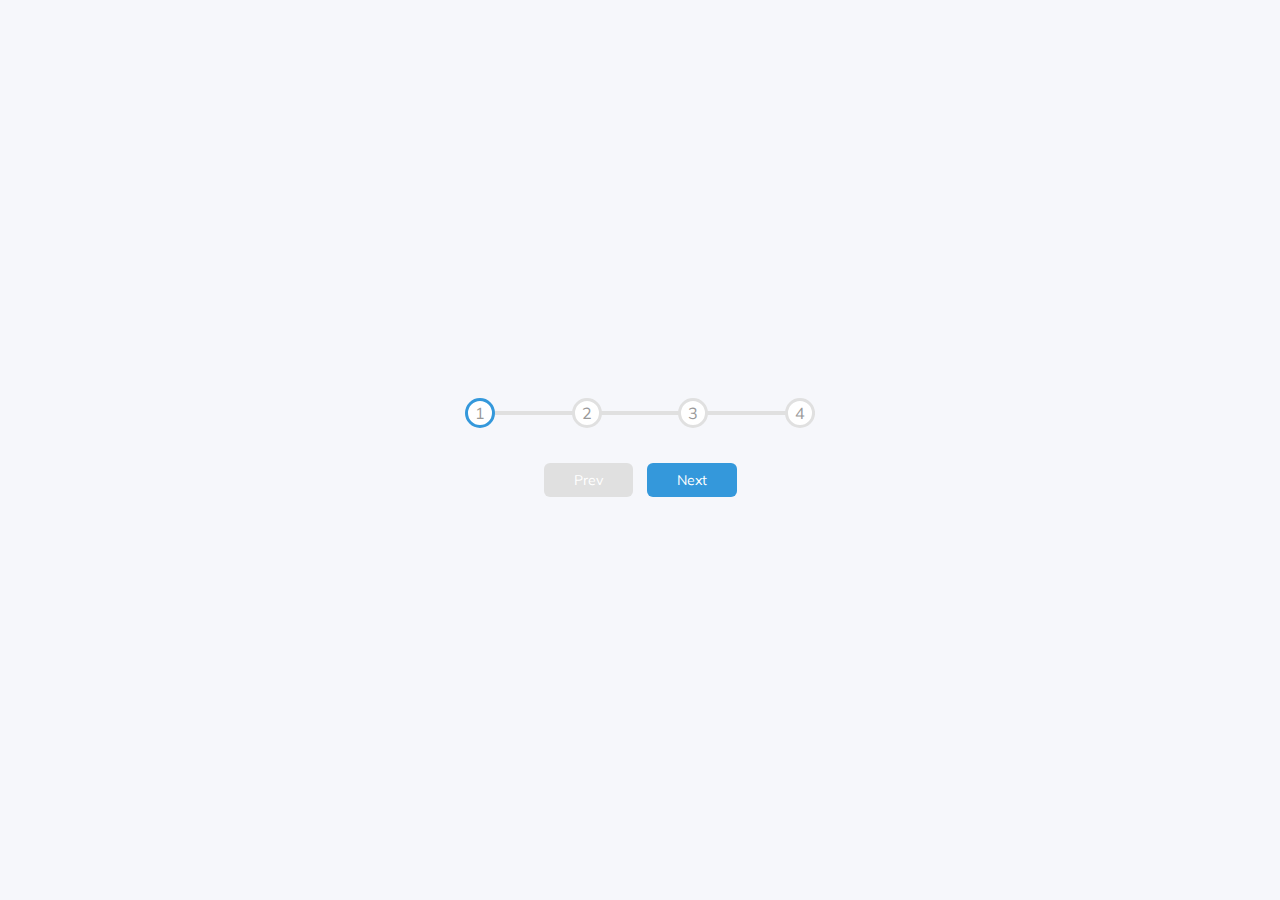
<file: 02_Progress_Steps/index.html>
<!DOCTYPE html>
<html lang="en">

<head>
    <meta charset="UTF-8">
    <meta http-equiv="X-UA-Compatible" content="IE=edge">
    <meta name="viewport" content="width=device-width, initial-scale=1.0">
    <link rel="stylesheet" href="https://cdnjs.cloudflare.com/ajax/libs/font-awesome/5.15.4/css/all.min.css"
        integrity="sha512-1ycn6IcaQQ40/MKBW2W4Rhis/DbILU74C1vSrLJxCq57o941Ym01SwNsOMqvEBFlcgUa6xLiPY/NS5R+E6ztJQ=="
        crossorigin="anonymous" referrerpolicy="no-referrer" />
    <link rel="stylesheet" href="style.css">
    <title>Progress Steps</title>
</head>

<body>
    <div class="container">
        <div class="progress-container">
            <div class="progress" id="progress"></div>
            <div class="circle active">1</div>
            <div class="circle">2</div>
            <div class="circle">3</div>
            <div class="circle">4</div>
        </div>

        <button class="btn" id="prev" disabled>Prev</button>
        <button class="btn" id="next">Next</button>
    </div>
    </div>

    <script src="script.js"></script>
</body>

</html>
</file>
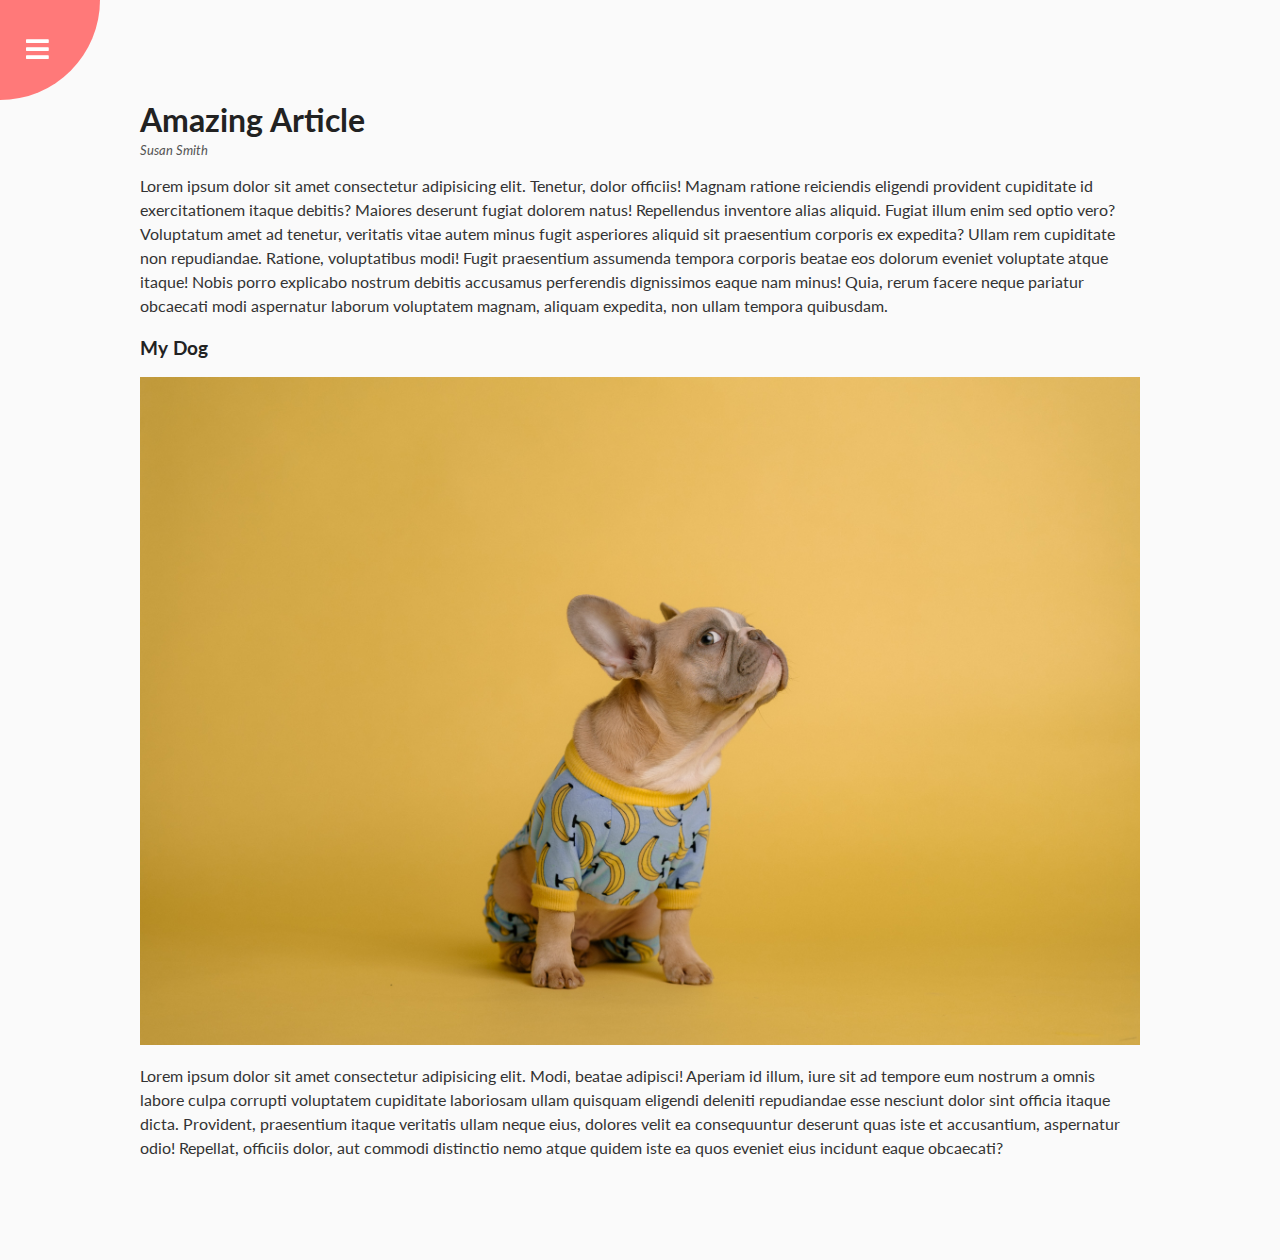
<file: 03_Rotating_Navigation/index.html>
<!DOCTYPE html>
<html lang="en">

<head>
    <meta charset="UTF-8" />
    <meta http-equiv="X-UA-Compatible" content="IE=edge" />
    <meta name="viewport" content="width=device-width, initial-scale=1.0" />
    <link rel="stylesheet" href="https://cdnjs.cloudflare.com/ajax/libs/font-awesome/5.15.4/css/all.min.css"
        integrity="sha512-1ycn6IcaQQ40/MKBW2W4Rhis/DbILU74C1vSrLJxCq57o941Ym01SwNsOMqvEBFlcgUa6xLiPY/NS5R+E6ztJQ=="
        crossorigin="anonymous" referrerpolicy="no-referrer" />
    <link rel="stylesheet" href="style.css" />
    <title>Rotating Navigation</title>
</head>

<body>
    <div class="container">
        <div class="circle-container">
            <div class="circle">
                <button id="close">
                    <i class="fas fa-times"></i>
                </button>
                <button id="open">
                    <i class="fas fa-bars"></i>
                </button>
            </div>
        </div>
        <div class="content">
            <h1>Amazing Article</h1>
            <small>Susan Smith</small>
            <p>
                Lorem ipsum dolor sit amet consectetur adipisicing elit. Tenetur,
                dolor officiis! Magnam ratione reiciendis eligendi provident
                cupiditate id exercitationem itaque debitis? Maiores deserunt fugiat
                dolorem natus! Repellendus inventore alias aliquid. Fugiat illum enim
                sed optio vero? Voluptatum amet ad tenetur, veritatis vitae autem
                minus fugit asperiores aliquid sit praesentium corporis ex expedita?
                Ullam rem cupiditate non repudiandae. Ratione, voluptatibus modi!
                Fugit praesentium assumenda tempora corporis beatae eos dolorum
                eveniet voluptate atque itaque! Nobis porro explicabo nostrum debitis
                accusamus perferendis dignissimos eaque nam minus! Quia, rerum facere
                neque pariatur obcaecati modi aspernatur laborum voluptatem magnam,
                aliquam expedita, non ullam tempora quibusdam.
            </p>
            <h3>My Dog</h3>
            <img src="img/dog.jpg" alt="doggy" />
            <p>
                Lorem ipsum dolor sit amet consectetur adipisicing elit. Modi, beatae
                adipisci! Aperiam id illum, iure sit ad tempore eum nostrum a omnis
                labore culpa corrupti voluptatem cupiditate laboriosam ullam quisquam
                eligendi deleniti repudiandae esse nesciunt dolor sint officia itaque
                dicta. Provident, praesentium itaque veritatis ullam neque eius,
                dolores velit ea consequuntur deserunt quas iste et accusantium,
                aspernatur odio! Repellat, officiis dolor, aut commodi distinctio nemo
                atque quidem iste ea quos eveniet eius incidunt eaque obcaecati?
            </p>
        </div>
    </div>
    <nav>
        <ul>
            <li><i class="fas fa-home"></i> Home</li>
            <li><i class="fas fa-user-alt"></i> About</li>
            <li><i class="fas fa-envelope"></i> Contact</li>
        </ul>
    </nav>
    <script src="script.js"></script>
</body>

</html>
</file>
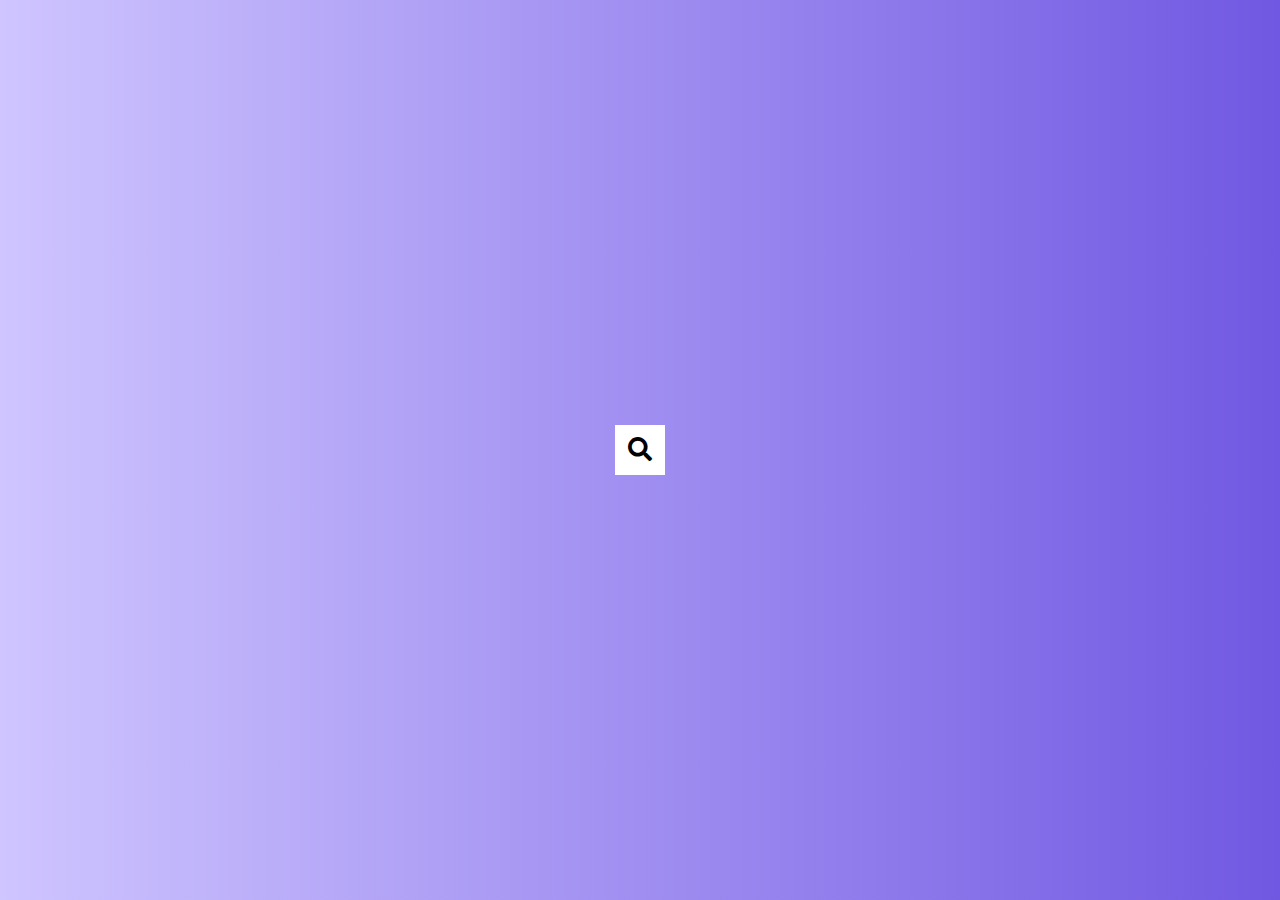
<file: 04_Hidden_Search_Widget/index.html>
<!DOCTYPE html>
<html lang="en">

<head>
    <meta charset="UTF-8">
    <meta http-equiv="X-UA-Compatible" content="IE=edge">
    <meta name="viewport" content="width=device-width, initial-scale=1.0">
    <link rel="stylesheet" href="https://cdnjs.cloudflare.com/ajax/libs/font-awesome/5.15.4/css/all.min.css"
        integrity="sha512-1ycn6IcaQQ40/MKBW2W4Rhis/DbILU74C1vSrLJxCq57o941Ym01SwNsOMqvEBFlcgUa6xLiPY/NS5R+E6ztJQ=="
        crossorigin="anonymous" referrerpolicy="no-referrer" />
    <link rel="stylesheet" href="style.css">
    <title>Hidden Search</title>
</head>

<body>
    <div class="search">
        <input type="text" class="input" placeholder="Search...">
        <button class="btn">
            <i class="fas fa-search"></i>
        </button>
    </div>

    <script src="script.js"></script>
</body>

</html>
</file>
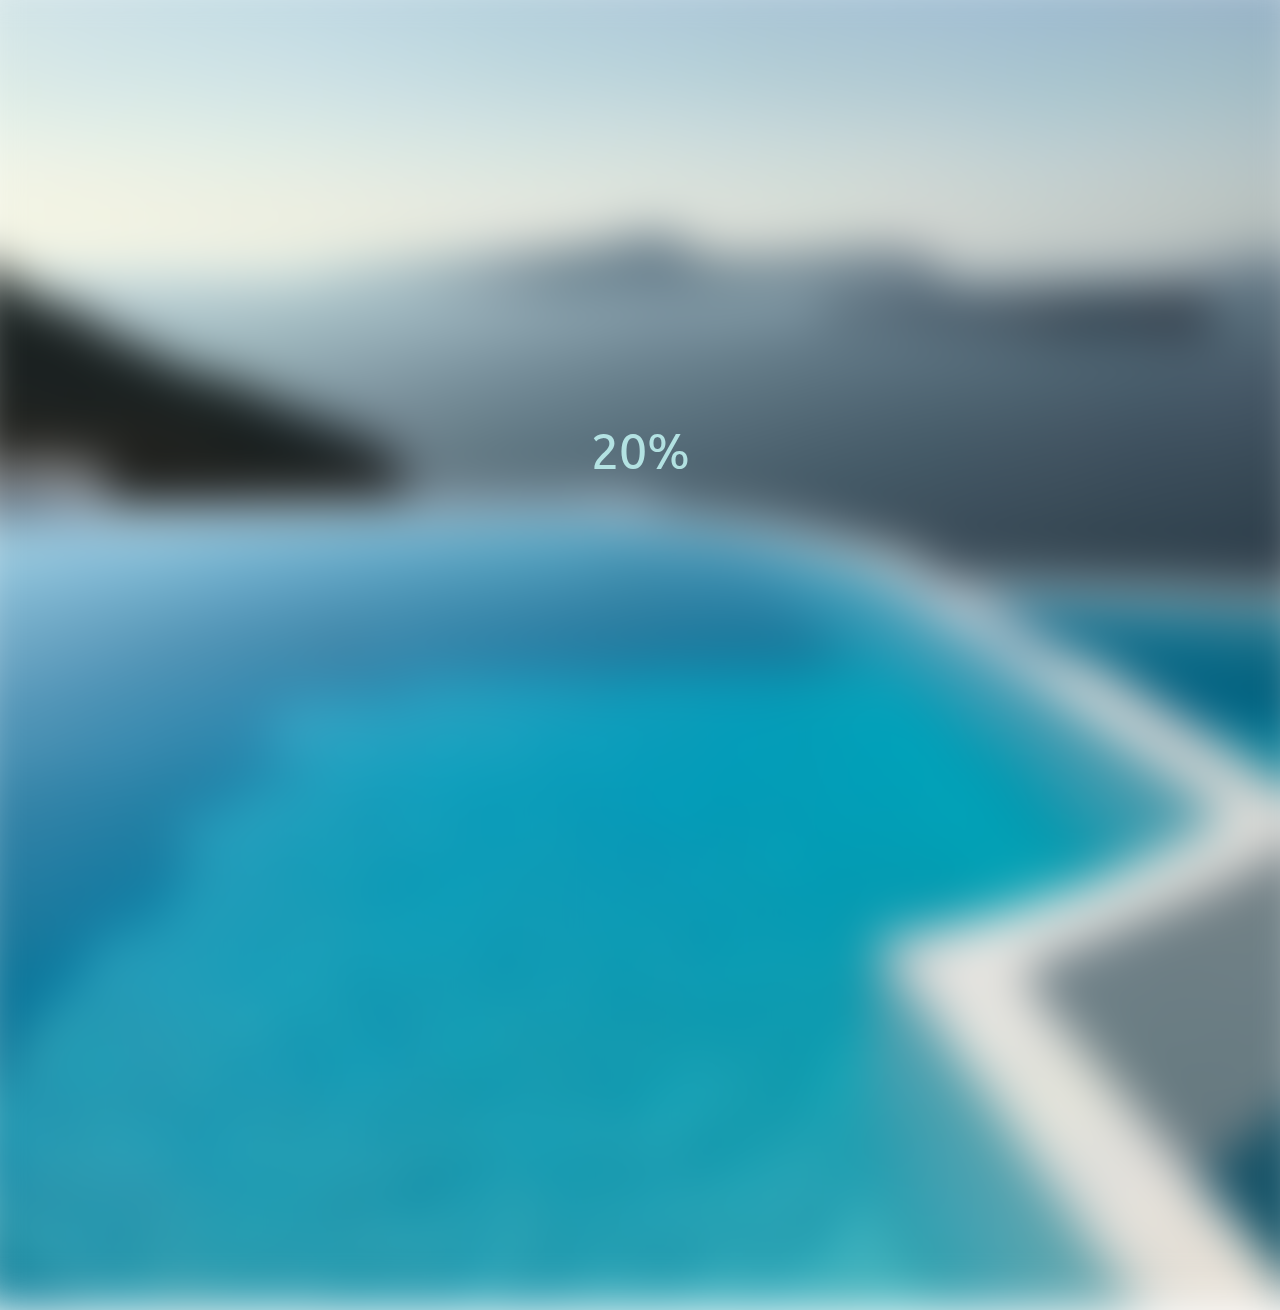
<file: 05_Blurry_Loading/index.html>
<!DOCTYPE html>
<html lang="en">

<head>
    <meta charset="UTF-8">
    <meta http-equiv="X-UA-Compatible" content="IE=edge">
    <meta name="viewport" content="width=device-width, initial-scale=1.0">
    <link rel="stylesheet" href="https://cdnjs.cloudflare.com/ajax/libs/font-awesome/5.15.4/css/all.min.css"
        integrity="sha512-1ycn6IcaQQ40/MKBW2W4Rhis/DbILU74C1vSrLJxCq57o941Ym01SwNsOMqvEBFlcgUa6xLiPY/NS5R+E6ztJQ=="
        crossorigin="anonymous" referrerpolicy="no-referrer" />
    <link rel="stylesheet" href="style.css">
    <title>Blurry Loading</title>
</head>

<body>
    <section class="bg"></section>
    <div class="loading-text">0%</div>
    <script src="script.js"></script>
</body>

</html>
</file>
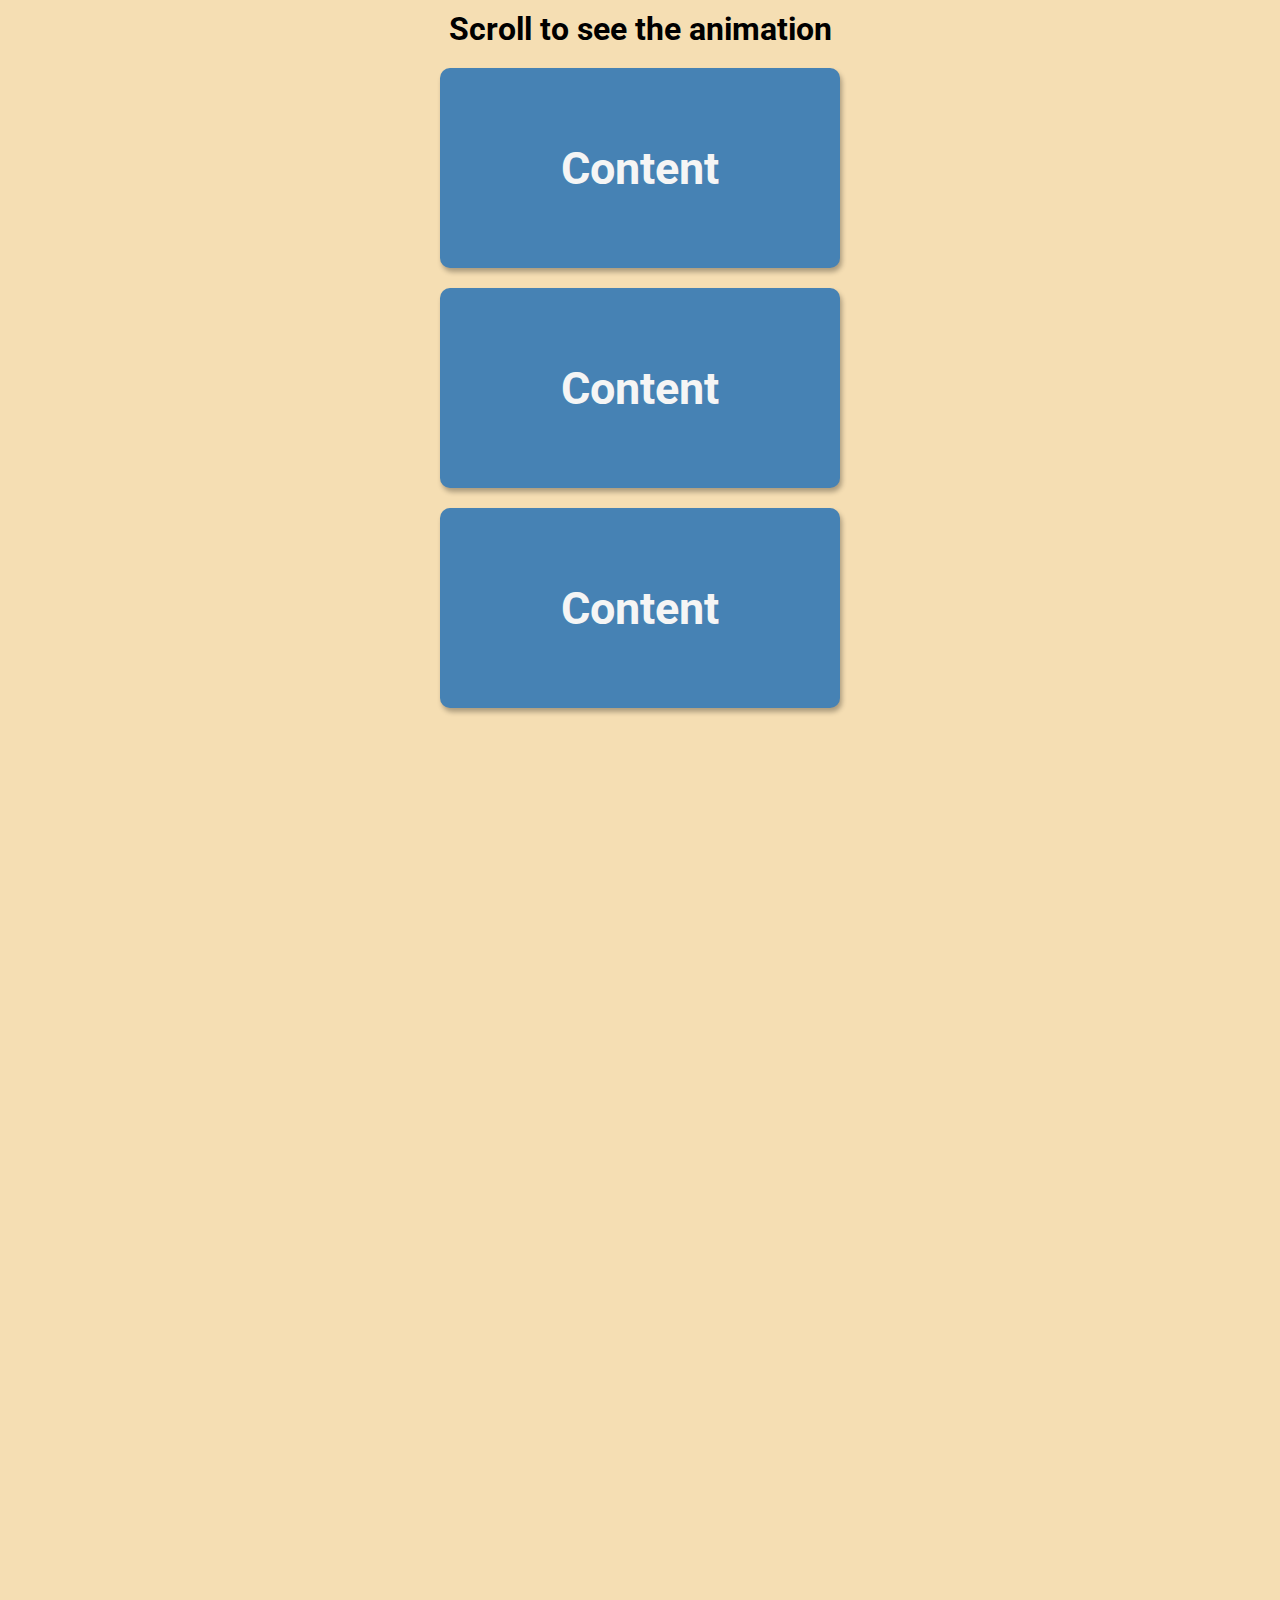
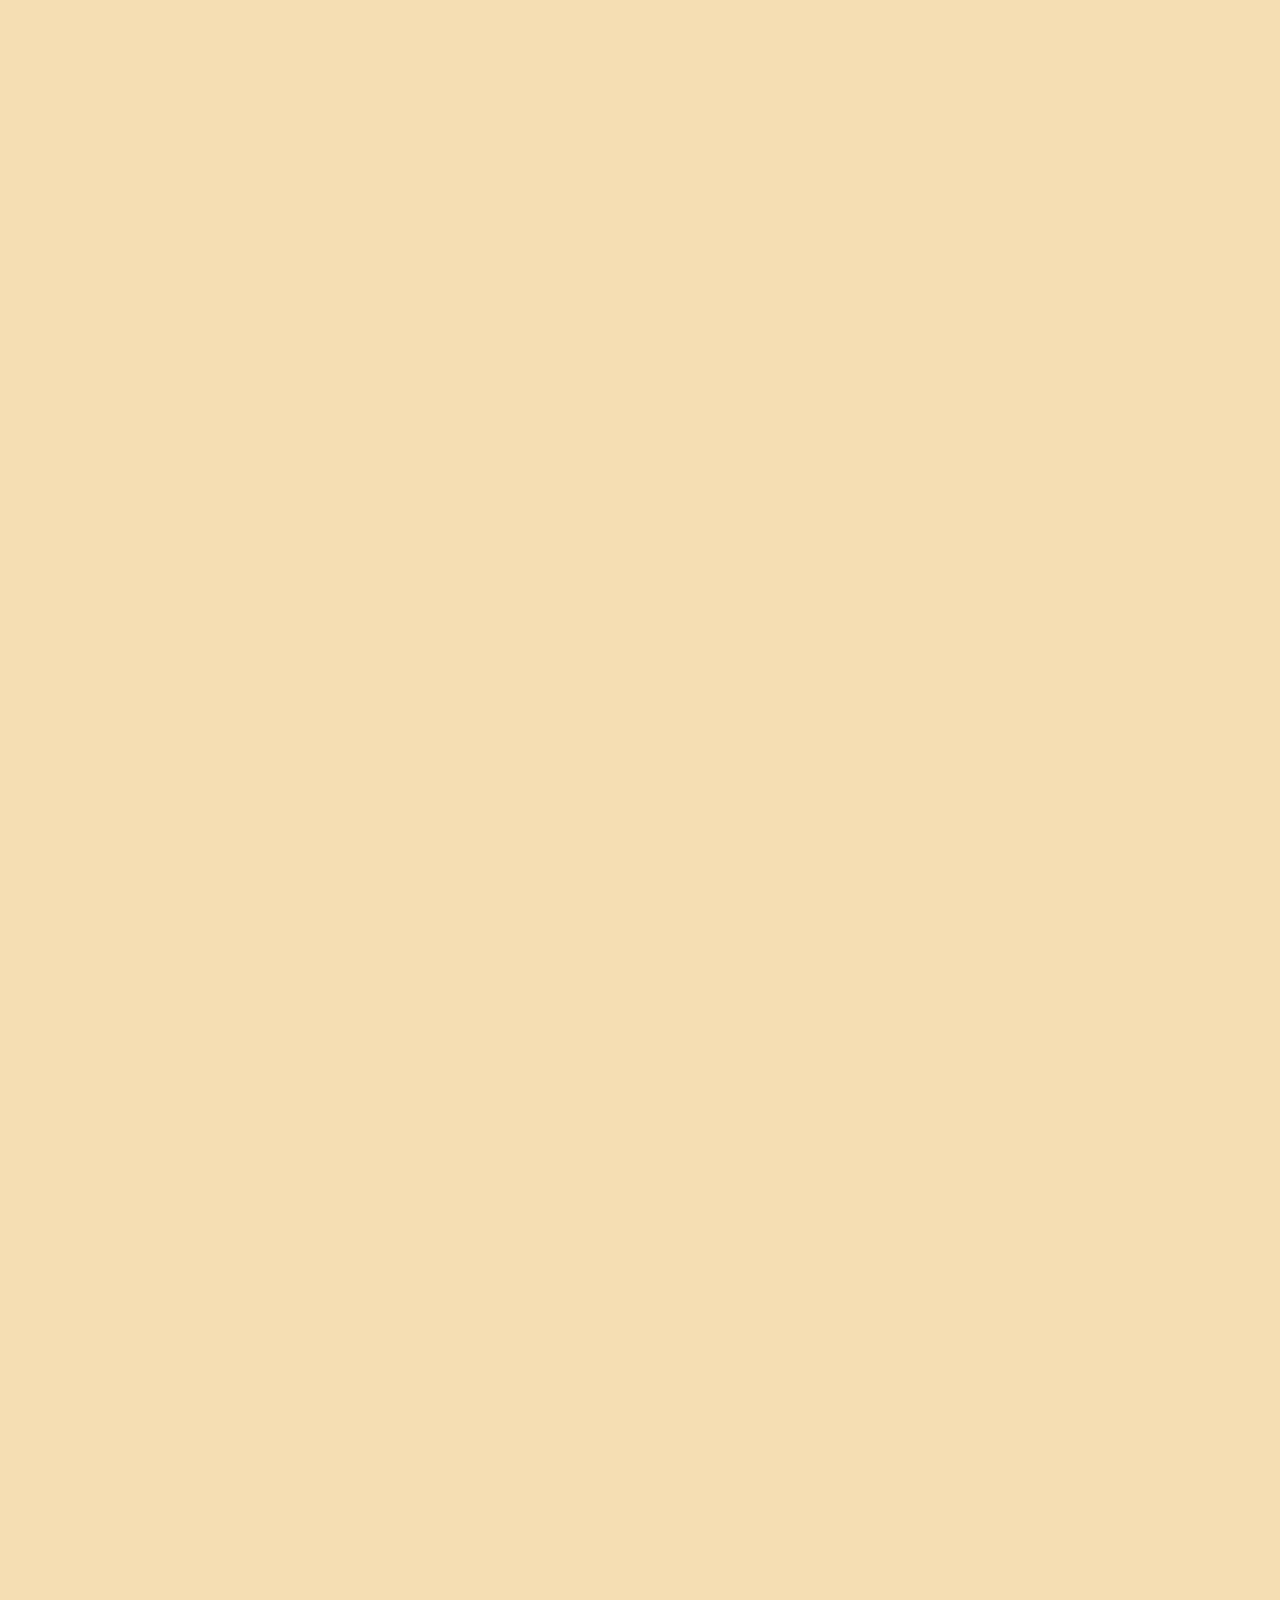
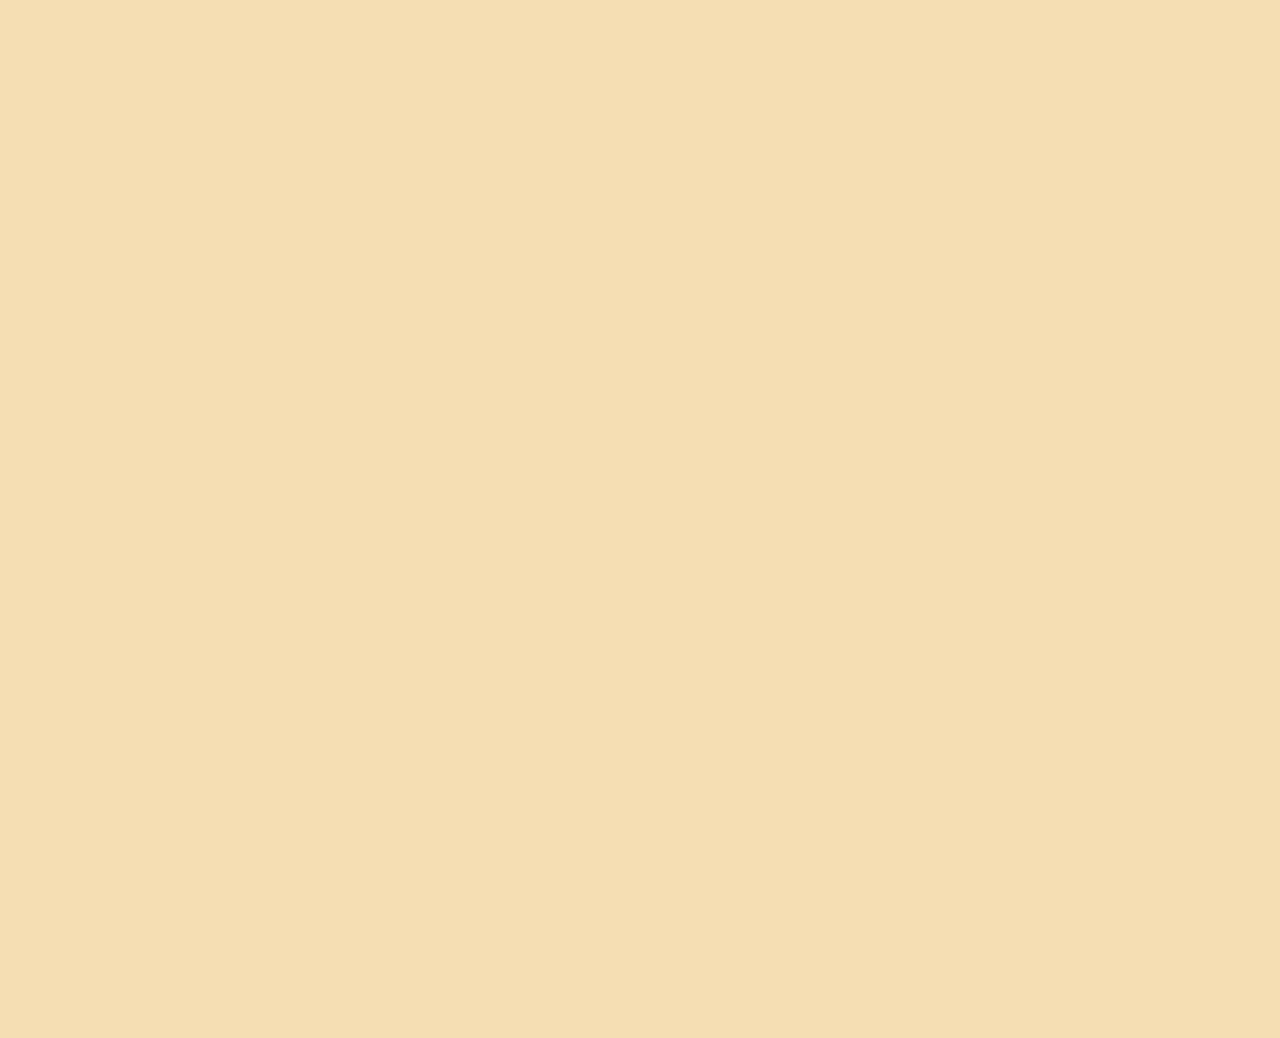
<file: 06_Scroll_Animation/index.html>
<!DOCTYPE html>
<html lang="en">

<head>
    <meta charset="UTF-8">
    <meta http-equiv="X-UA-Compatible" content="IE=edge">
    <meta name="viewport" content="width=device-width, initial-scale=1.0">
    <link rel="stylesheet" href="https://cdnjs.cloudflare.com/ajax/libs/font-awesome/5.15.4/css/all.min.css"
        integrity="sha512-1ycn6IcaQQ40/MKBW2W4Rhis/DbILU74C1vSrLJxCq57o941Ym01SwNsOMqvEBFlcgUa6xLiPY/NS5R+E6ztJQ=="
        crossorigin="anonymous" referrerpolicy="no-referrer" />
    <link rel="stylesheet" href="style.css">
    <title>Scroll Animation</title>
</head>

<body>
    <h1>Scroll to see the animation</h1>
    <div class="box">
        <h2>Content</h2>
    </div>
    <div class="box">
        <h2>Content</h2>
    </div>
    <div class="box">
        <h2>Content</h2>
    </div>
    <div class="box">
        <h2>Content</h2>
    </div>
    <div class="box">
        <h2>Content</h2>
    </div>
    <div class="box">
        <h2>Content</h2>
    </div>
    <div class="box">
        <h2>Content</h2>
    </div>
    <div class="box">
        <h2>Content</h2>
    </div>
    <div class="box">
        <h2>Content</h2>
    </div>
    <div class="box">
        <h2>Content</h2>
    </div>
    <div class="box">
        <h2>Content</h2>
    </div>
    <div class="box">
        <h2>Content</h2>
    </div>
    <div class="box">
        <h2>Content</h2>
    </div>
    <div class="box">
        <h2>Content</h2>
    </div>
    <div class="box">
        <h2>Content</h2>
    </div>
    <div class="box">
        <h2>Content</h2>
    </div>
    <div class="box">
        <h2>Content</h2>
    </div>
    <div class="box">
        <h2>Content</h2>
    </div>
    <div class="box">
        <h2>Content</h2>
    </div>

    <script src="script.js"></script>
</body>

</html>
</file>
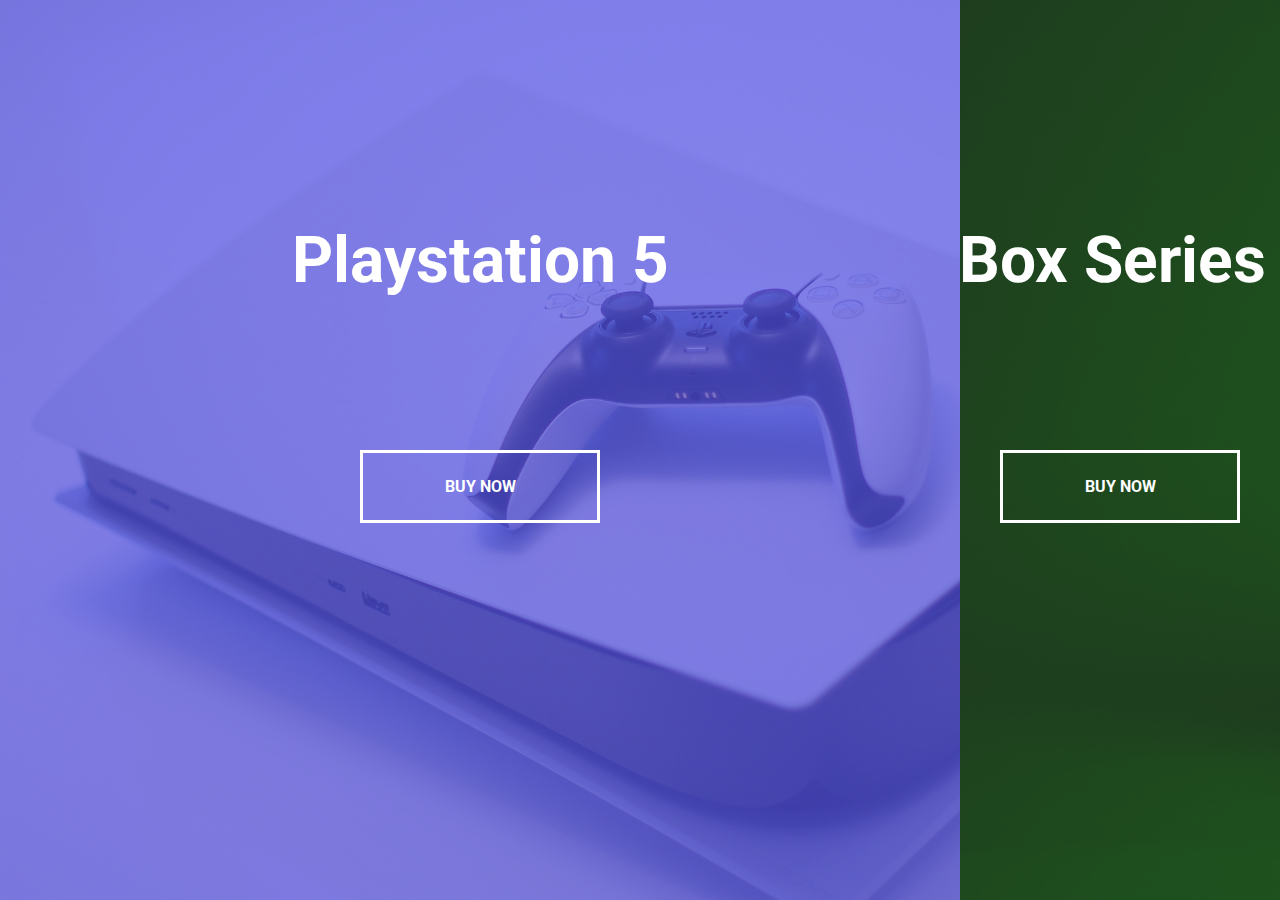
<file: 07_Split_Landing_Page/index.html>
<!DOCTYPE html>
<html lang="en">

<head>
    <meta charset="UTF-8">
    <meta http-equiv="X-UA-Compatible" content="IE=edge">
    <meta name="viewport" content="width=device-width, initial-scale=1.0">
    <link rel="stylesheet" href="https://cdnjs.cloudflare.com/ajax/libs/font-awesome/5.15.4/css/all.min.css"
        integrity="sha512-1ycn6IcaQQ40/MKBW2W4Rhis/DbILU74C1vSrLJxCq57o941Ym01SwNsOMqvEBFlcgUa6xLiPY/NS5R+E6ztJQ=="
        crossorigin="anonymous" referrerpolicy="no-referrer" />
    <link rel="stylesheet" href="style.css">
    <title>Split Landing Page</title>
</head>

<body>
    <div class="container">
        <div class="split left">
            <h1>Playstation 5</h1>
            <a href="#" class="btn">Buy Now</a>
        </div>
        <div class="split right">
            <h1>XBox Series X</h1>
            <a href="#" class="btn">Buy Now</a>
        </div>
    </div>

    <script src="script.js"></script>
</body>

</html>
</file>
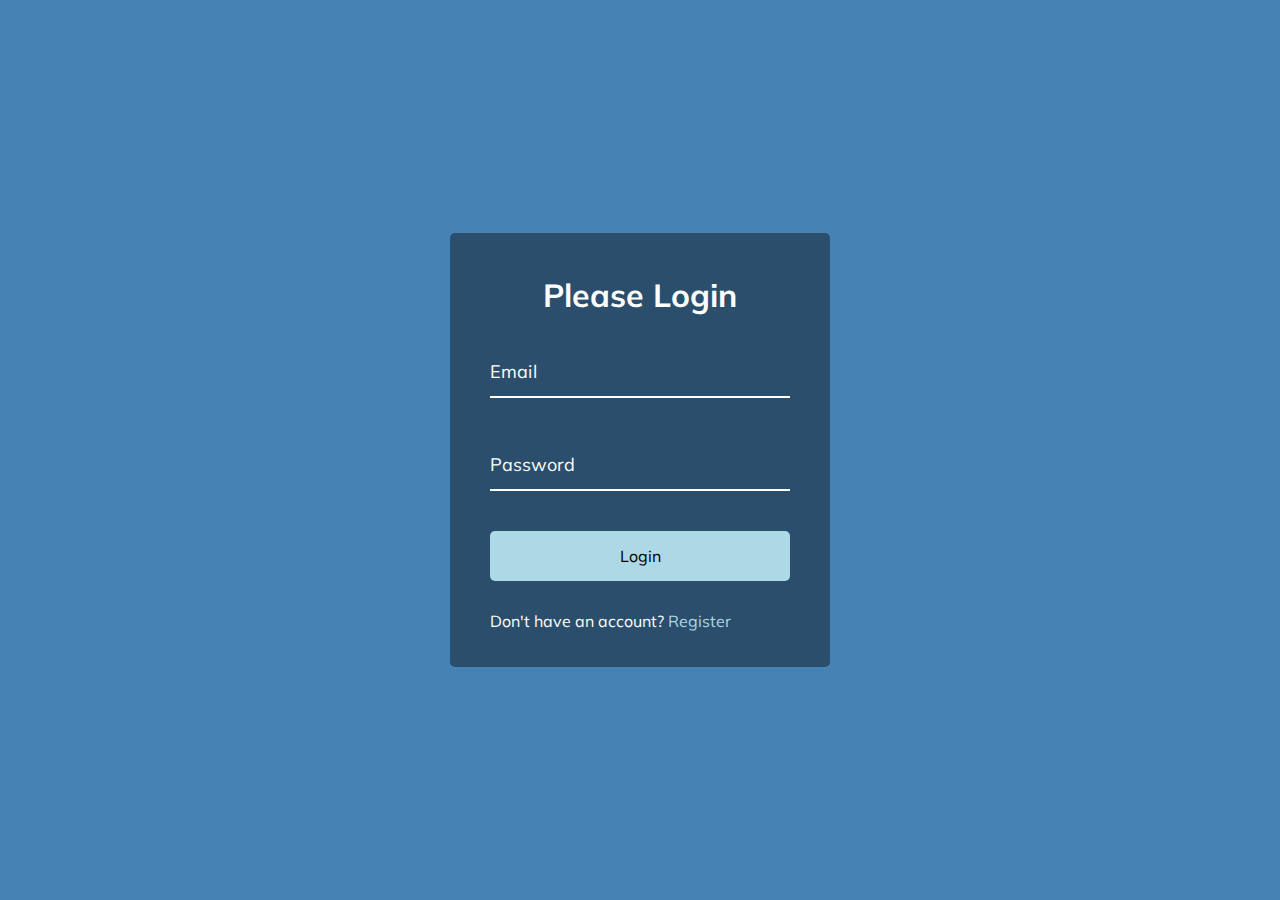
<file: 08_Form_Wave_Animation/index.html>
<!DOCTYPE html>
<html lang="en">

<head>
    <meta charset="UTF-8">
    <meta http-equiv="X-UA-Compatible" content="IE=edge">
    <meta name="viewport" content="width=device-width, initial-scale=1.0">
    <link rel="stylesheet" href="https://cdnjs.cloudflare.com/ajax/libs/font-awesome/5.15.4/css/all.min.css"
        integrity="sha512-1ycn6IcaQQ40/MKBW2W4Rhis/DbILU74C1vSrLJxCq57o941Ym01SwNsOMqvEBFlcgUa6xLiPY/NS5R+E6ztJQ=="
        crossorigin="anonymous" referrerpolicy="no-referrer" />
    <link rel="stylesheet" href="style.css">
    <title>Form Input Wave</title>
</head>

<body>
    <div class="container">
        <h1>Please Login</h1>
        <form>
            <div class="form-control">
                <input type="text" id="email" required>
                <label for="email">Email</label>
                <!-- <label for="email">
                    <span style="transition-delay: 0ms">E</span>
                    <span style="transition-delay: 50ms">m</span>
                    <span style="transition-delay: 100ms">a</span>
                    <span style="transition-delay: 150ms">i</span>
                    <span style="transition-delay: 200ms">l</span>
                </label> -->
            </div>
            <div class="form-control">
                <input type="password" id="password" required>
                <label for="password">Password</label>
            </div>
            <button class="btn" type="submit">Login</button>

            <p class="text">Don't have an account? <a href="#">Register</a></p>

        </form>
    </div>

    <script src="script.js"></script>
</body>

</html>
</file>
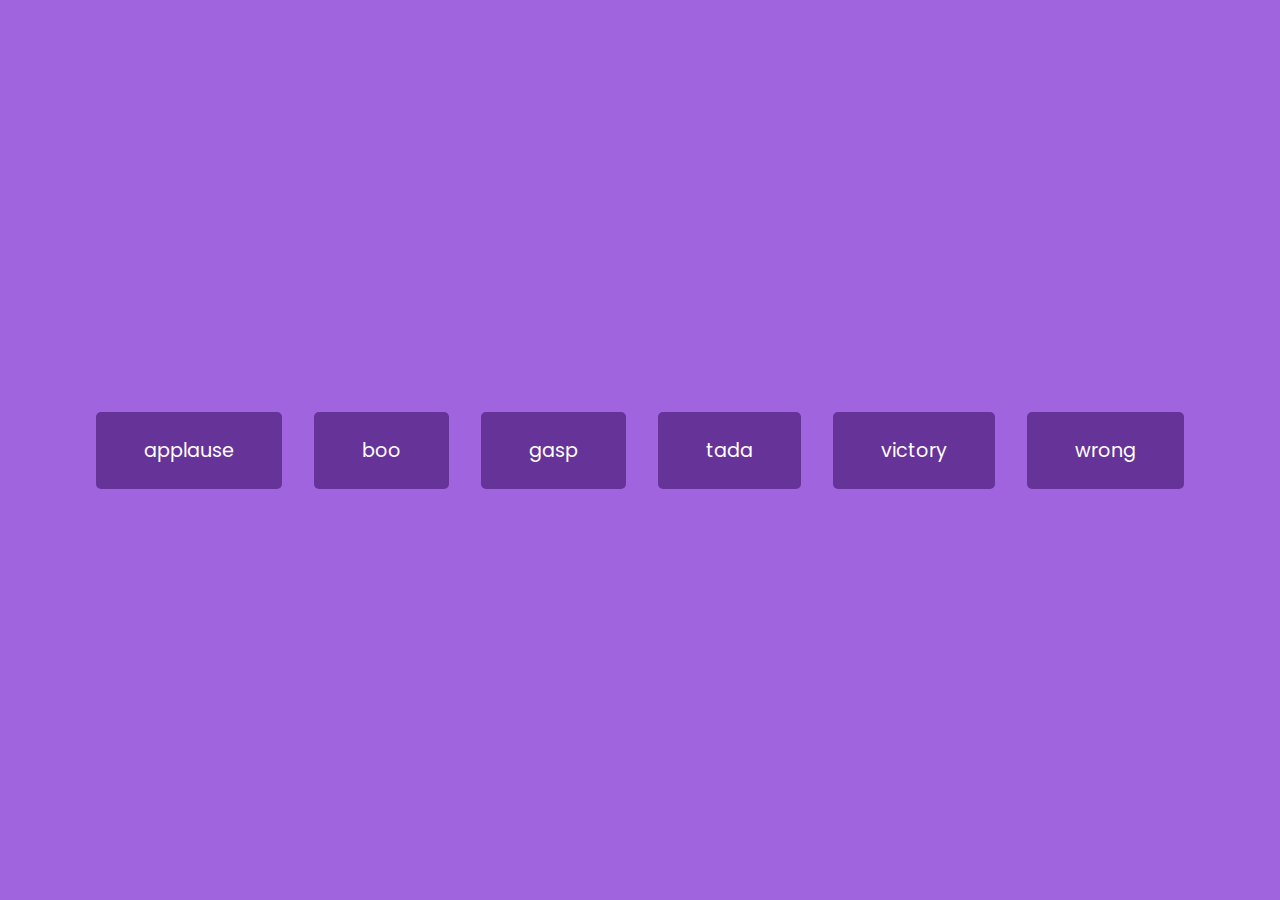
<file: 09_Sound_Board/index.html>
<!DOCTYPE html>
<html lang="en">

<head>
    <meta charset="UTF-8">
    <meta http-equiv="X-UA-Compatible" content="IE=edge">
    <meta name="viewport" content="width=device-width, initial-scale=1.0">
    <link rel="stylesheet" href="https://cdnjs.cloudflare.com/ajax/libs/font-awesome/5.15.4/css/all.min.css"
        integrity="sha512-1ycn6IcaQQ40/MKBW2W4Rhis/DbILU74C1vSrLJxCq57o941Ym01SwNsOMqvEBFlcgUa6xLiPY/NS5R+E6ztJQ=="
        crossorigin="anonymous" referrerpolicy="no-referrer" />
    <link rel="stylesheet" href="style.css">
    <title>Sound Board</title>
</head>

<body>
    <audio id="applause" src="sounds/applause.mp3"></audio>
    <audio id="boo" src="sounds/boo.mp3"></audio>
    <audio id="gasp" src="sounds/gasp.mp3"></audio>
    <audio id="tada" src="sounds/tada.mp3"></audio>
    <audio id="victory" src="sounds/victory.mp3"></audio>
    <audio id="wrong" src="sounds/wrong.mp3"></audio>

    <div id="buttons"></div>

    <script src="script.js"></script>
</body>

</html>
</file>
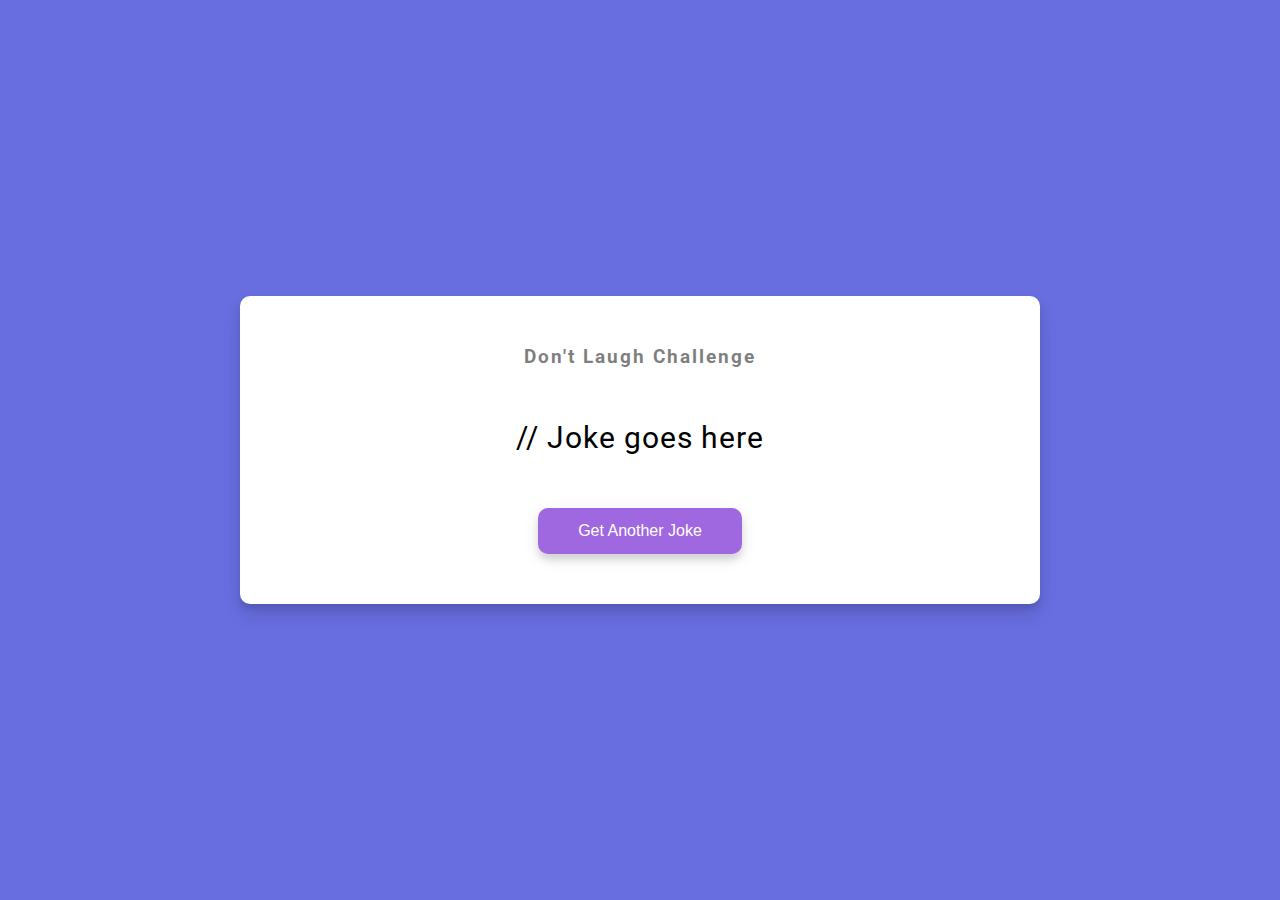
<file: 10_Dad_Jokes/index.html>
<!DOCTYPE html>
<html lang="en">

<head>
    <meta charset="UTF-8">
    <meta name="viewport" content="width=device-width, initial-scale=1.0">
    <link rel="stylesheet" href="https://cdnjs.cloudflare.com/ajax/libs/font-awesome/5.15.4/css/all.min.css"
        integrity="sha512-1ycn6IcaQQ40/MKBW2W4Rhis/DbILU74C1vSrLJxCq57o941Ym01SwNsOMqvEBFlcgUa6xLiPY/NS5R+E6ztJQ=="
        crossorigin="anonymous" referrerpolicy="no-referrer">
    <link rel="stylesheet" href="style.css">
    <title>Dad Jokes</title>
</head>

<body>
    <div class="container">
        <h3>Don't Laugh Challenge</h3>
        <div id="joke" class="joke">
            // Joke goes here
        </div>
        <button id="jokeBtn" class="btn" type="button">Get Another Joke</button>
    </div>
    <script src="script.js"></script>
</body>

</html>
</file>
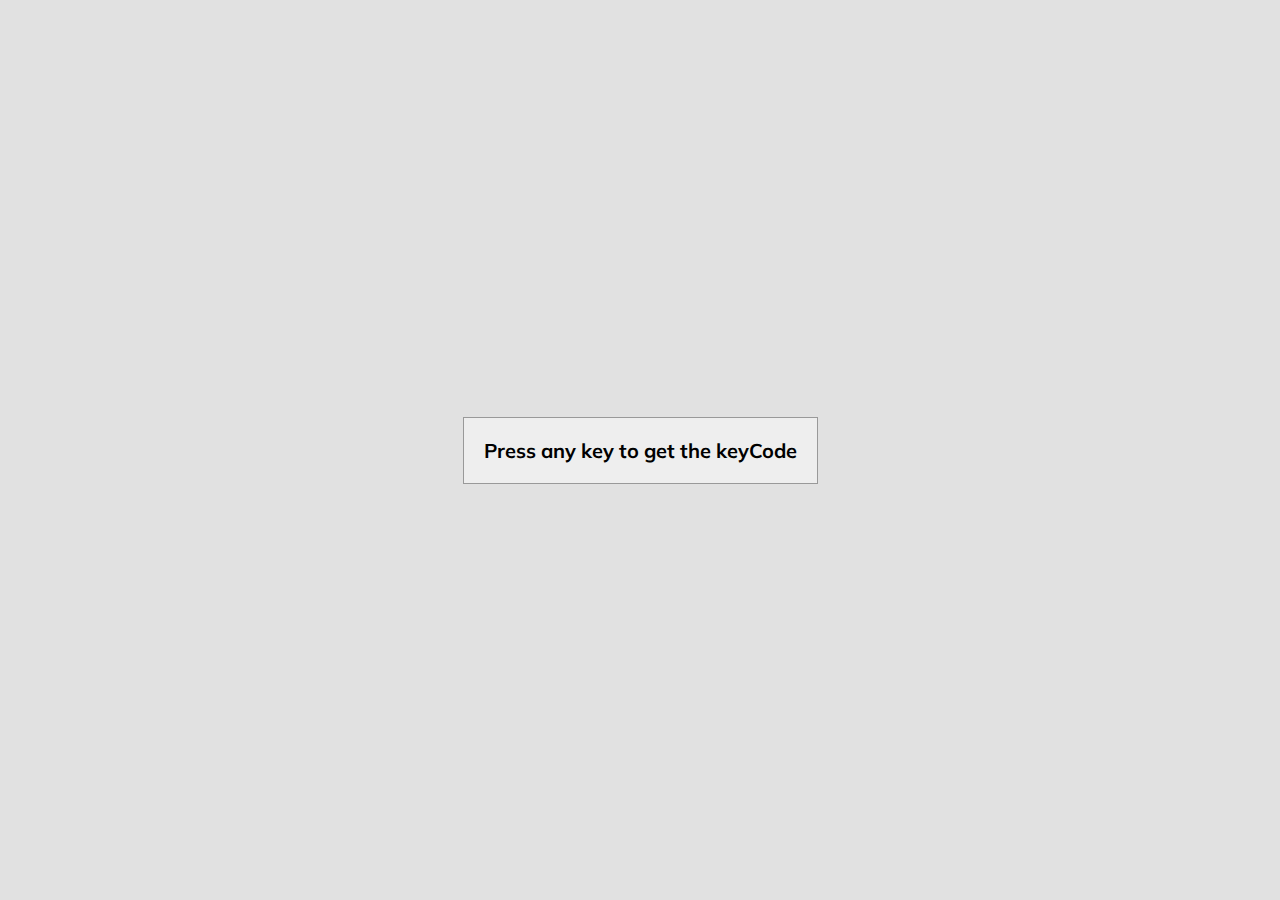
<file: 11_Event_KeyCodes/index.html>
<!DOCTYPE html>
<html lang="en">

<head>
    <meta charset="UTF-8">
    <meta name="viewport" content="width=device-width, initial-scale=1.0">
    <link rel="stylesheet" href="https://cdnjs.cloudflare.com/ajax/libs/font-awesome/5.15.4/css/all.min.css"
        integrity="sha512-1ycn6IcaQQ40/MKBW2W4Rhis/DbILU74C1vSrLJxCq57o941Ym01SwNsOMqvEBFlcgUa6xLiPY/NS5R+E6ztJQ=="
        crossorigin="anonymous" referrerpolicy="no-referrer">
    <link rel="stylesheet" href="style.css">
    <title>Event KeyCodes</title>
</head>

<body>
    <div id="insert">

        <div class="key">
            Press any key to get the keyCode
        </div>
    </div>
    <script src="script.js"></script>
</body>

</html>
</file>
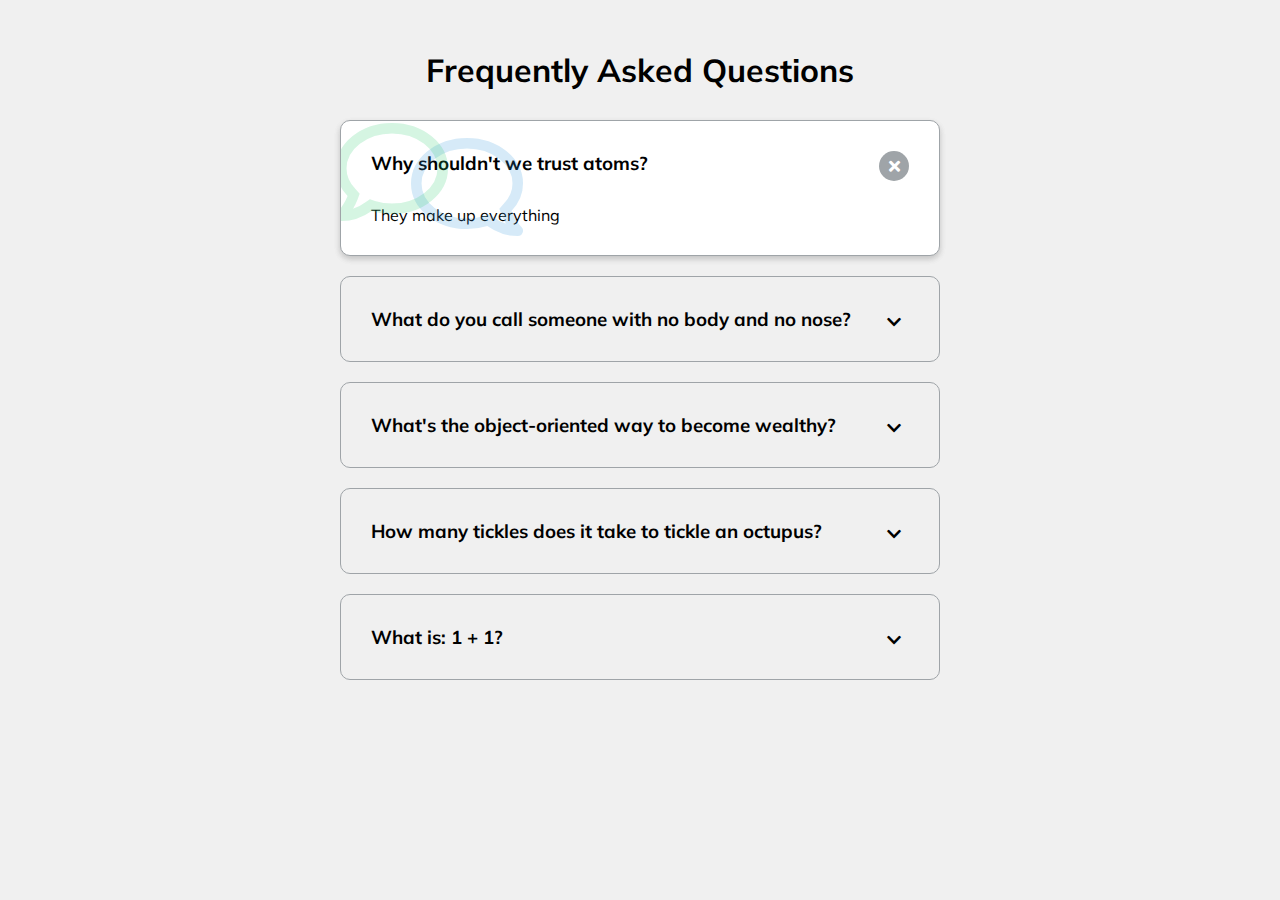
<file: 12_FAQ_Collapse/index.html>
<!DOCTYPE html>
<html lang="en">

<head>
    <meta charset="UTF-8">
    <meta name="viewport" content="width=device-width, initial-scale=1.0">
    <link rel="stylesheet" href="https://cdnjs.cloudflare.com/ajax/libs/font-awesome/5.15.4/css/all.min.css"
        integrity="sha512-1ycn6IcaQQ40/MKBW2W4Rhis/DbILU74C1vSrLJxCq57o941Ym01SwNsOMqvEBFlcgUa6xLiPY/NS5R+E6ztJQ=="
        crossorigin="anonymous" referrerpolicy="no-referrer">
    <link rel="stylesheet" href="style.css">
    <title>FAQ</title>
</head>

<body>
    <h1>Frequently Asked Questions</h1>
    <div class="faq-container">
        <div class="faq active">
            <h3 class="faq-title">
                Why shouldn't we trust atoms?
            </h3>

            <p class="faq-text">
                They make up everything
            </p>

            <button class="faq-toggle">
                <i class="fas fa-chevron-down"></i>
                <i class="fas fa-times"></i>
            </button>
        </div>

        <div class="faq">
            <h3 class="faq-title">
                What do you call someone with no body and no nose?
            </h3>

            <p class="faq-text">
                Nobody knows.
            </p>

            <button class="faq-toggle">
                <i class="fas fa-chevron-down"></i>
                <i class="fas fa-times"></i>
            </button>
        </div>
        <div class="faq">
            <h3 class="faq-title">
                What's the object-oriented way to become wealthy?
            </h3>

            <p class="faq-text">
                Inheritance.
            </p>

            <button class="faq-toggle">
                <i class="fas fa-chevron-down"></i>
                <i class="fas fa-times"></i>
            </button>
        </div>
        <div class="faq">
            <h3 class="faq-title">
                How many tickles does it take to tickle an octupus?
            </h3>

            <p class="faq-text">
                Ten-tickles!
            </p>

            <button class="faq-toggle">
                <i class="fas fa-chevron-down"></i>
                <i class="fas fa-times"></i>
            </button>
        </div>
        <div class="faq">
            <h3 class="faq-title">
                What is: 1 + 1?
            </h3>

            <p class="faq-text">
                Depends on whom you ask.
            </p>

            <button class="faq-toggle">
                <i class="fas fa-chevron-down"></i>
                <i class="fas fa-times"></i>
            </button>
        </div>
    </div>
    <script src="script.js"></script>
</body>

</html>
</file>
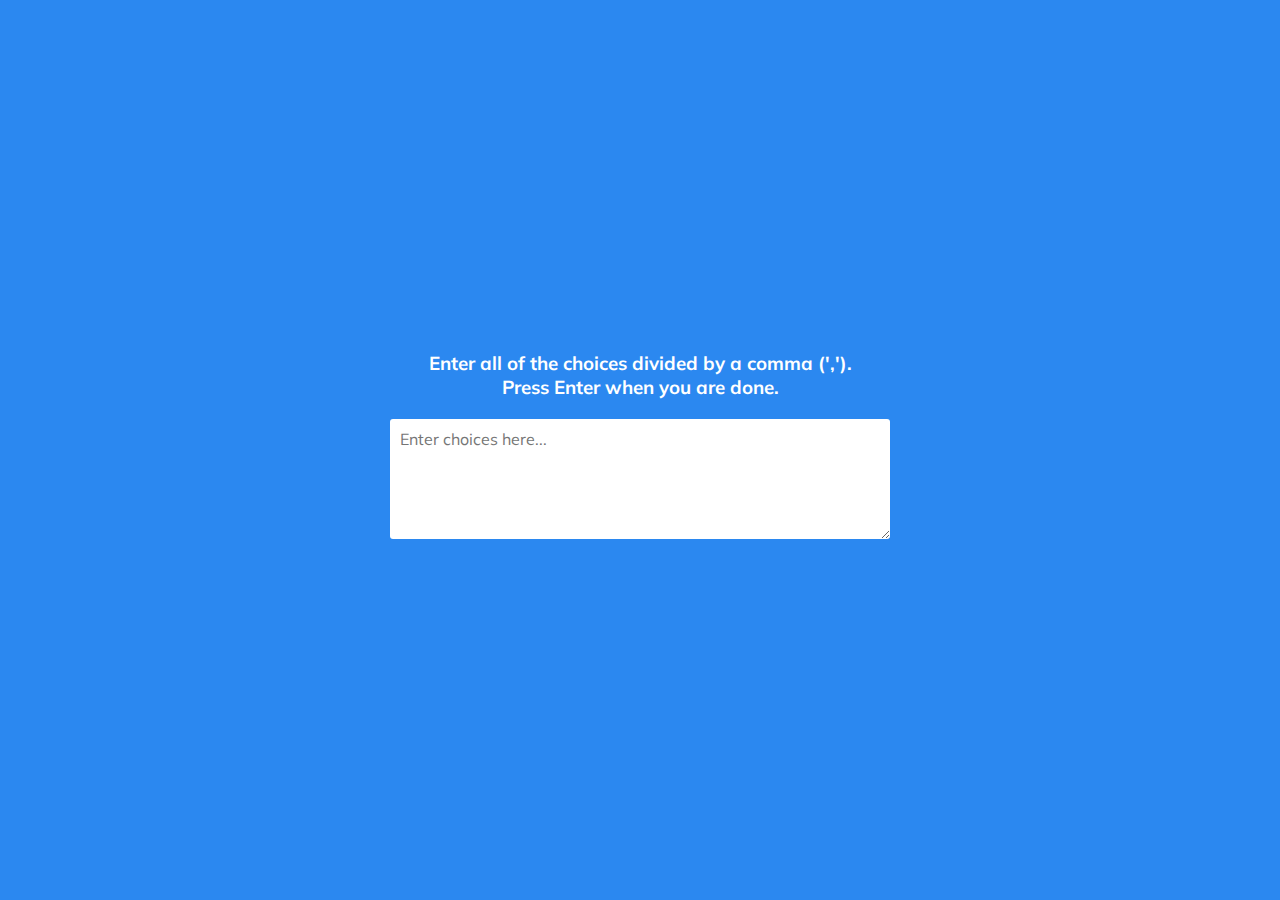
<file: 13_Random_Choice_Picker/index.html>
<!DOCTYPE html>
<html lang="en">

<head>
    <meta charset="UTF-8">
    <meta name="viewport" content="width=device-width, initial-scale=1.0">
    <link rel="stylesheet" href="https://cdnjs.cloudflare.com/ajax/libs/font-awesome/5.15.4/css/all.min.css"
        integrity="sha512-1ycn6IcaQQ40/MKBW2W4Rhis/DbILU74C1vSrLJxCq57o941Ym01SwNsOMqvEBFlcgUa6xLiPY/NS5R+E6ztJQ=="
        crossorigin="anonymous" referrerpolicy="no-referrer">
    <link rel="stylesheet" href="style.css">
    <title>Random choice picker</title>
</head>

<body>
    <div class="container">
        <h3>Enter all of the choices divided by a comma (',').
            <br>
            Press Enter when you are done.
        </h3>

        <textarea placeholder="Enter choices here..." id="textarea" rows="5"></textarea>

        <div id="tags">
        </div>
    </div>

    <script src="script.js"></script>
</body>

</html>
</file>
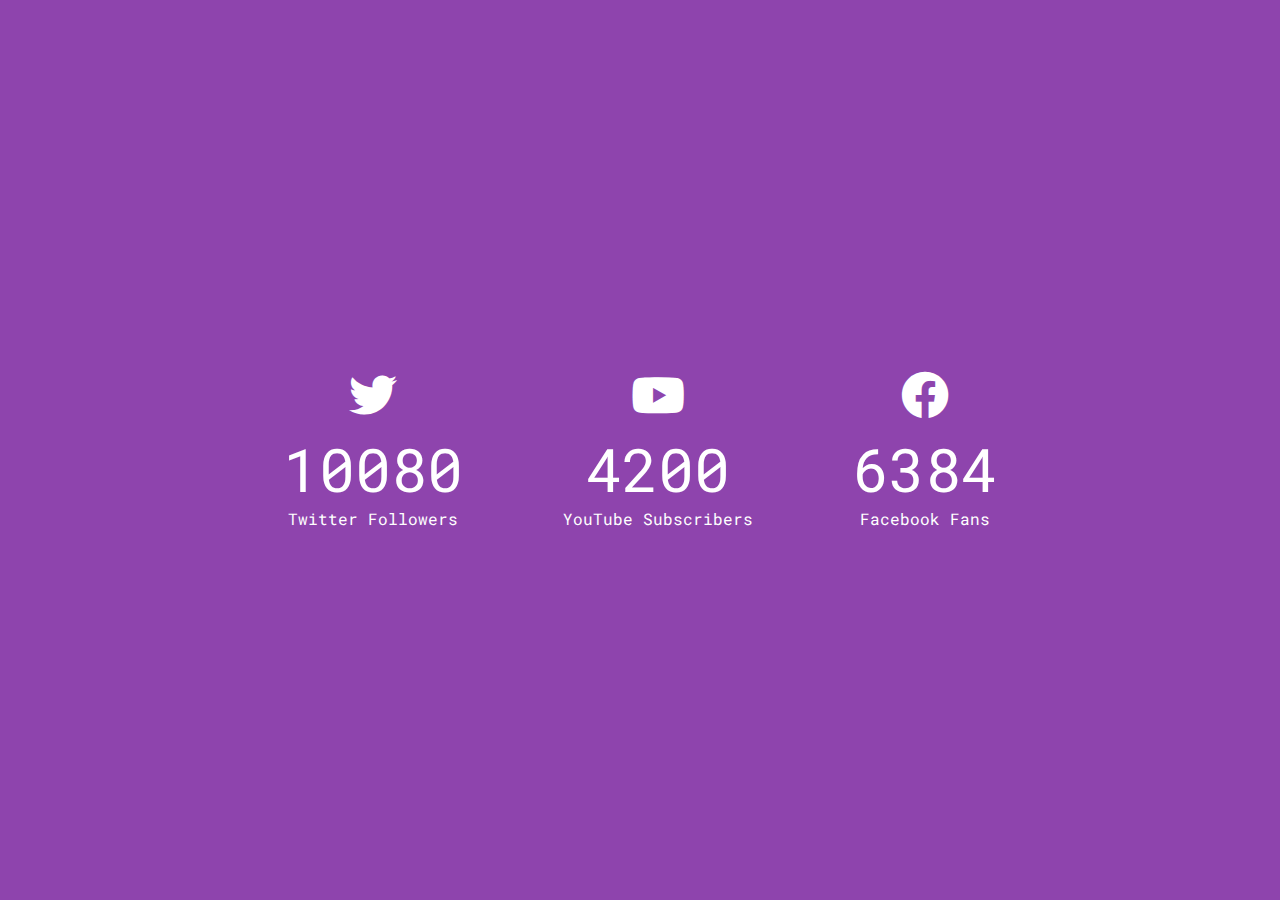
<file: 15_Incrementing_Counter/index.html>
<!DOCTYPE html>
<html lang="en">

<head>
    <meta charset="UTF-8">
    <meta name="viewport" content="width=device-width, initial-scale=1.0">
    <link rel="stylesheet" href="https://cdnjs.cloudflare.com/ajax/libs/font-awesome/5.15.4/css/all.min.css"
        integrity="sha512-1ycn6IcaQQ40/MKBW2W4Rhis/DbILU74C1vSrLJxCq57o941Ym01SwNsOMqvEBFlcgUa6xLiPY/NS5R+E6ztJQ=="
        crossorigin="anonymous" referrerpolicy="no-referrer">
    <link rel="stylesheet" href="style.css">
    <title>Increment Counter</title>
</head>

<body>
    <div class="counter-container">
        <i class="fab fa-twitter fa-3x"></i>
        <div class="counter" data-target="12000"></div>
        <span>Twitter Followers</span>
    </div>
    <div class="counter-container">
        <i class="fab fa-youtube fa-3x"></i>
        <div class="counter" data-target="5000"></div>
        <span>YouTube Subscribers</span>
    </div>
    <div class="counter-container">
        <i class="fab fa-facebook fa-3x"></i>
        <div class="counter" data-target="7500"></div>
        <span>Facebook Fans</span>
    </div>

    <script src="script.js"></script>
</body>

</html>
</file>
<file: 02_Progress_Steps/style.css>
@import url("https://fonts.googleapis.com/css2?family=Muli&display=swap");

:root {
    --line--border-fill: #3498db;
    --line--border-empty: #e0e0e0;
}

* {
    box-sizing: border-box;
}

body {
    background-color: #f6f7fb;
    font-family: "Muli", sans-serif;
    display: flex;
    flex-direction: column;
    align-items: center;
    justify-content: center;
    height: 100vh;
    overflow: hidden;
    margin: 0;
}

.container {
    text-align: center;
}

.progress-container {
    display: flex;
    justify-content: space-between;
    position: relative;
    margin-bottom: 30px;
    max-width: 100%;
    width: 350px;
}

.progress-container::before {
    content: "";
    background-color: var(--line--border-empty);
    position: absolute;
    top: 50%;
    left: 0;
    transform: translateY(-50%);
    height: 4px;
    width: 100%;
    z-index: -1;
}

.progress {
    background-color: var(--line--border-fill);
    position: absolute;
    top: 50%;
    left: 0;
    transform: translateY(-50%);
    height: 4px;
    width: 0%;
    z-index: -1;
    transition: 0.4s ease;
}

.circle {
    background-color: #fff;
    color: #999;
    border-radius: 50%;
    height: 30px;
    width: 30px;
    display: flex;
    align-items: center;
    justify-content: center;
    border: 3px solid var(--line--border-empty);
    transition: 0.4s ease;
}

.circle.active {
    border-color: var(--line--border-fill);
}

.btn {
    background-color: var(--line--border-fill);
    color: #fff;
    border: 0;
    border-radius: 6px;
    cursor: pointer;
    font-family: inherit;
    padding: 8px 30px;
    margin: 5px;
    font-size: 14px;
}

.btn:active {
    transform: scale(0.98);
}

.btn:focus {
    outline: 0;
}

.btn:disabled {
    background-color: var(--line--border-empty);
    cursor: not-allowed;
}
</file>
<file: 03_Rotating_Navigation/style.css>
@import url("https://fonts.googleapis.com/css2?family=Lato&display=swap");

* {
    box-sizing: border-box;
}

body {
    font-family: "Lato", sans-serif;
    background-color: #333;
    color: #222;
    overflow-x: hidden;
    margin: 0;
}

.container {
    background-color: #fafafa;
    transform-origin: top left;
    transition: transform 0.5s linear;
    width: 100vw;
    min-height: 100vh;
    padding: 50px;
}

.container.show-nav {
    transform: rotate(-25deg);
}

.circle-container {
    position: fixed;
    top: -100px;
    left: -100px;
}

.circle {
    background-color: #ff7979;
    height: 200px;
    width: 200px;
    border-radius: 50%;
    position: relative;
    transition: transform 0.5s linear;
}

.container.show-nav .circle {
    transform: rotate(-70deg);
}

.circle button {
    cursor: pointer;
    position: absolute;
    top: 50%;
    left: 50%;
    height: 100px;
    background: transparent;
    border: 0;
    font-size: 26px;
    color: #fff;
}

.circle button:focus {
    outline: none;
}

.circle button#open {
    left: 60%;
}

.circle button#close {
    top: 60%;
    transform: rotate(90deg);
    transform-origin: top left;
}

.container.show-nav + nav li {
    transform: translateX(0);
    transition-delay: 0.3s;
}

nav {
    position: fixed;
    bottom: 40px;
    left: 0;
    z-index: 100;
}

nav ul {
    list-style-type: none;
    padding-left: 30px;
}

nav ul li {
    text-transform: uppercase;
    color: #fff;
    margin: 40px 0;
    transform: translateX(-100%);
    transition: transform 0.4s ease-in;
}

nav ul li i {
    font-size: 20px;
    margin-right: 10px;
}

nav ul li + li {
    margin-left: 15px;
    transform: translateX(-150%);
}

nav ul li + li + li {
    margin-left: 30px;
    transform: translateX(-200%);
}

.content img {
    max-width: 100%;
}

.content {
    max-width: 1000px;
    margin: 50px auto;
}

.content h1 {
    margin: 0;
}

.content small {
    color: #555;
    font-style: italic;
}

.content p {
    color: #333;
    line-height: 1.5;
}
</file>
<file: 04_Hidden_Search_Widget/style.css>
@import url("https://fonts.googleapis.com/css2?family=Roboto:wght@400;700&display=swap");

* {
    box-sizing: border-box;
}

body {
    background-image: linear-gradient(90deg, #cfc5ff, #7158e2);
    font-family: "Roboto", sans-serif;
    display: flex;
    align-items: center;
    justify-content: center;
    height: 100vh;
    overflow: hidden;
    margin: 0;
}

.search {
    position: relative;
    height: 50px;
}

.search .input {
    background-color: white;
    border: 0;
    font-size: 18px;
    padding: 15px;
    height: 50px;
    width: 50px;
    transition: width 0.3s ease;
}
.btn {
    background-color: white;
    border: 0;
    cursor: pointer;
    font-size: 24px;
    position: absolute;
    top: 0;
    left: 0;
    height: 50px;
    width: 50px;
    transition: transform 0.3s ease;
}

.btn:focus,
.input:focus {
    outline: none;
}

.search.active .input {
    width: 200px;
}

.search.active .btn {
    transform: translateX(198px);
    /* left: 198px; Without transition */
}
</file>
<file: 05_Blurry_Loading/style.css>
@import url("https://fonts.googleapis.com/css2?family=Ubuntu");

* {
    box-sizing: border-box;
}

body {
    font-family: "Ubuntu", sans-serif;
    display: flex;
    align-items: center;
    justify-content: center;
    height: 100vh;
    overflow: hidden;
    margin: 0;
}

.bg {
    background: url("img/bg.jpg") no-repeat center center/cover;
    position: absolute;
    top: -30px;
    left: -30px;
    width: calc(100vw + 60px);
    height: calc(100vw + 60px);

    /* top: 0;
    left: 0;
    width: 100vw;
    height: 100vw; */

    z-index: -1;
    filter: blur(0px);
}

.loading-text {
    font-size: 50px;
    color: rgb(202, 255, 252);
}
</file>
<file: 06_Scroll_Animation/style.css>
@import url("https://fonts.googleapis.com/css2?family=Roboto:wght@400;700&display=swap");

* {
    box-sizing: border-box;
}

body {
    background-color: wheat;
    font-family: "Roboto", sans-serif;
    display: flex;
    flex-direction: column;
    align-items: center;
    justify-content: center;
    overflow-x: hidden;
    margin: 0;
}

h1 {
    margin: 10px;
}

.box {
    background-color: steelblue;
    color: whitesmoke;
    display: flex;
    align-items: center;
    justify-content: center;
    width: 400px;
    height: 200px;
    margin: 10px;
    border-radius: 10px;
    /* shadow, offsets, blur, color, alpha value: */
    box-shadow: 2px 4px 5px rgba(0, 0, 0, 0.3);
    transform: translateX(400%); /* moves off the screen to the right */
    transition: transform 0.4s ease;
}

.box:nth-of-type(even) {
    transform: translateX(-400%);
}

.box.show {
    transform: translateX(0);
}

.box h2 {
    font-size: 45px;
}
</file>
<file: 07_Split_Landing_Page/style.css>
@import url("https://fonts.googleapis.com/css2?family=Roboto:wght@400;700&display=swap");

:root {
    --left-bg-color: rgba(87, 84, 236, 0.7);
    --right-bg-color: rgba(43, 43, 43, 0.7);
    --left-btn-hover-color: rgba(87, 84, 236, 1);
    --right-btn-hover-color: rgba(28, 122, 28, 1);
    --hover-width: 75%;
    --other-width: 25%;
    --speed: 1000ms;
}

* {
    box-sizing: border-box;
}

body {
    font-family: "Roboto", sans-serif;
    height: 100vh;
    overflow: hidden;
    margin: 0;
}

h1 {
    font-size: 4rem;
    color: white;
    position: absolute;
    left: 50%;
    top: 20%;
    transform: translateX(-50%);
    white-space: nowrap;
}

.btn {
    position: absolute;
    display: flex;
    align-items: center;
    justify-content: center;
    left: 50%;
    top: 50%;
    transform: translateX(-50%);
    text-decoration: none;
    color: white;
    border: white solid 0.2rem;
    font-size: 1rem;
    font-weight: bold;
    text-transform: uppercase;
    width: 15rem;
    padding: 1.5rem;
}

.split.left .btn:hover {
    background-color: var(--left-btn-hover-color);
    border-color: var(--left-btn-hover-color);
}

.split.right .btn:hover {
    background-color: var(--right-btn-hover-color);
    border-color: var(--right-btn-hover-color);
}

.container {
    position: relative;
    width: 100%;
    height: 100%;
    background: #333;
}

.split {
    position: absolute;
    width: 50%;
    height: 100%;
    overflow: hidden;
}

.split.left {
    left: 0;
    background: url("img/playstation.jpg");
    background-repeat: no-repeat;
    background-size: cover;
}

.split.left::before {
    content: "";
    position: absolute;
    width: 100%;
    height: 100%;
    background-color: var(--left-bg-color);
}

.split.right,
.split.left,
.split.right::before,
.split.left::before {
    transition: all var(--speed) ease-in-out;
}

.split.right {
    right: 0;
    background: url("img/xbox.jpg");
    background-repeat: no-repeat;
    background-size: cover;
}

.split.right::before {
    content: "";
    position: absolute;
    width: 100%;
    height: 100%;
    background-color: var(--right-bg-color);
}

.hover-left .left {
    width: var(--hover-width);
}

.hover-left .right {
    width: var(--other-width);
}

.hover-right .right {
    width: var(--hover-width);
}

.hover-right .left {
    width: var(--other-width);
}

@media (max-width: 800px) {
    h1 {
        font-size: 2rem;
        top: 30%;
    }

    .btn {
        padding: 1.2rem;
        width: 12rem;
    }
}
</file>
<file: 08_Form_Wave_Animation/style.css>
@import url("https://fonts.googleapis.com/css?family=Muli:wght@400;700&display=swap");

* {
    box-sizing: border-box;
}

body {
    background-color: steelblue;
    color: #fff;
    font-family: "Muli", sans-serif;
    display: flex;
    flex-direction: column;
    align-items: center;
    justify-content: center;
    height: 100vh;
    overflow: hidden;
    margin: 0;
}

.container {
    background-color: rgba(0, 0, 0, 0.4);
    padding: 20px 40px;
    border-radius: 5px;
}

.container h1 {
    text-align: center;
    margin-bottom: 30px;
}

.container a {
    text-decoration: none;
    color: lightblue;
}

.btn {
    cursor: pointer;
    display: inline-block;
    width: 100%;
    background-color: lightblue;
    padding: 15px;
    font-family: inherit;
    font-size: 16px;
    border: 0;
    border-radius: 5px;
}

.btn:focus {
    outline: 0;
}

.btn:active {
    transform: scale(0.98);
}

.text {
    margin-top: 30px;
}

.form-control {
    position: relative;
    margin: 20px 0 40px;
    width: 300px;
}

.form-control input {
    background-color: transparent;
    border: 0;
    border-bottom: 2px #fff solid;
    display: block;
    width: 100%;
    padding: 15px 0;
    font-size: 18px;
    color: #fff;
}

.form-control input:focus,
.form-control input:valid {
    outline: 0;
    border-bottom-color: lightblue;
}

.form-control label {
    position: absolute;
    top: 15px;
    left: 0;
}

.form-control label span {
    display: inline-block;
    font-size: 18px;
    min-width: 5px;
    transition: 0.3s cubic-bezier(0.68, -0.55, 0.265, 1.55);
}

.form-control input:focus + label span,
.form-control input:valid + label span {
    color: lightblue;
    transform: translateY(-30px);
}
</file>
<file: 09_Sound_Board/style.css>
@import url("https://fonts.googleapis.com/css2?family=Poppins:wght@200;400&display=swap");

* {
    box-sizing: border-box;
}

body {
    background-color: rgb(161, 100, 223);
    font-family: "Poppins", sans-serif;
    display: flex;
    flex-wrap: wrap;
    flex-direction: column;
    align-items: center;
    justify-content: center;
    text-align: center;
    height: 100vh;
    overflow: hidden;
    margin: 0;
}

.btn {
    background-color: rebeccapurple;
    border-radius: 5px;
    border: none;
    color: white;
    margin: 1rem;
    padding: 1.5rem 3rem;
    font-size: 1.2rem;
    font-family: inherit;
    cursor: pointer;
}

.btn:hover {
    opacity: 0.9;
}

.btn:focus {
    outline: none;
}
</file>
<file: 10_Dad_Jokes/style.css>
@import url("https://fonts.googleapis.com/css2?family=Roboto:wght@400;700&display=swap");

* {
    box-sizing: border-box;
}

body {
    background-color: #686de0;
    font-family: "Roboto", sans-serif;
    display: flex;
    flex-direction: column;
    align-items: center;
    justify-content: center;
    height: 100vh;
    overflow: hidden;
    margin: 0;
    padding: 20px;
}

.container {
    background-color: #fff;
    border-radius: 10px;
    box-shadow: 0 10px 20px rgba(0, 0, 0, 0.1), 0 6px 6px rgba(0, 0, 0, 0.1);
    padding: 50px 20px;
    text-align: center;
    max-width: 100%;
    width: 800px;
}

h3 {
    margin: 0;
    opacity: 0.5;
    letter-spacing: 2px;
}

.joke {
    font-size: 30px;
    letter-spacing: 1px;
    line-height: 40px;
    margin: 50px auto;
    max-width: 600px;
}

.btn {
    background-color: #9f68e0;
    color: #fff;
    border: 0;
    border-radius: 10px;
    box-shadow: 0 5px 15px rgba(0, 0, 0, 0.1), 0 6px 6px rgba(0, 0, 0, 0.1);
    padding: 14px 40px;
    font-size: 16px;
    cursor: pointer;
}

.btn:active {
    transform: scale(0.98);
}

.btn:focus {
    outline: 0;
}
</file>
<file: 11_Event_KeyCodes/style.css>
@import url("https://fonts.googleapis.com/css?family=Muli&display=swap");

* {
    box-sizing: border-box;
}

body {
    background-color: #e1e1e1;
    font-family: "Muli", sans-serif;
    display: flex;
    align-items: center;
    justify-content: center;
    text-align: center;
    height: 100vh;
    overflow: hidden;
    margin: 0;
}

.key {
    border: 1px solid #999;
    background-color: #eee;
    box-shadow: 1px 1px 3px rgba(0, 0, 0 0.1);
    display: inline-flex;
    align-items: center;
    font-size: 20px;
    font-weight: bold;
    padding: 20px;
    flex-direction: column;
    margin: 10px;
    min-width: 150px;
    position: relative;
}

.key small {
    position: absolute;
    top: -24px;
    left: 0px;
    text-align: center;
    width: 100%; /* to align center */
    color: #555;
    font-size: 14px;
}

.key:nth-child(2) small {
    top: -40px;
}
</file>
<file: 12_FAQ_Collapse/style.css>
@import url("https://fonts.googleapis.com/css?family=Muli&display=swap");

* {
    box-sizing: border-box;
}

body {
    font-family: "Muli", sans-serif;
    background-color: #f0f0f0;
}

h1 {
    margin: 50px 0 30px;
    text-align: center;
}

.faq-container {
    max-width: 600px;
    margin: 0 auto;
}

.faq {
    background-color: transparent;
    border: 1px solid #9fa4a8;
    border-radius: 10px;
    margin: 20px 0;
    padding: 30px;
    position: relative;
    overflow: hidden;
    transition: 0.3s ease;
}

.faq.active {
    background-color: #fff;
    box-shadow: 0 3px 6px rgba(0, 0, 0, 0.1), 0 3px 6px rgba(0, 0, 0, 0.1);
}

.faq.active::before,
.faq.active::after {
    content: "\f075";
    font-family: "Font Awesome 5 Free";
    color: #2ecc71;
    font-size: 7rem;
    position: absolute;
    opacity: 0.2;
    top: -10px;
    left: -5px;
    z-index: 0;
}

.faq.active::before {
    color: #3498db;
    top: 5px;
    left: 70px;
    transform: rotateY(180deg);
}

.faq-title {
    margin: 0 35px 0 0;
}

.faq-text {
    display: none;
    margin: 30px 0 0;
}

.faq.active .faq-text {
    display: block;
}

.faq-toggle {
    background-color: transparent;
    border: 0;
    border-radius: 50%;
    cursor: pointer;
    display: flex;
    align-items: center;
    justify-content: center;
    font-size: 16px;
    padding: 0;
    position: absolute;
    top: 30px;
    right: 30px;
    height: 30px;
    width: 30px;
}

.faq-toggle:focus {
    outline: 0;
}

.faq-toggle .fa-times {
    display: none;
}

.faq.active .faq-toggle .fa-times {
    color: white;
    display: block;
}
.faq.active .faq-toggle .fa-chevron-down {
    display: none;
}

.faq.active .faq-toggle {
    background-color: #9fa4a8;
}
</file>
<file: 13_Random_Choice_Picker/style.css>
@import url("https://fonts.googleapis.com/css?family=Muli&display=swap");

* {
    box-sizing: border-box;
}

body {
    background-color: #2b88f0;
    font-family: "Muli", sans-serif;
    display: flex;
    flex-direction: column;
    align-items: center;
    justify-content: center;
    min-height: 100vh;
    margin: 0;
}

h3 {
    color: white;
    margin: 10px 0 20px;
    text-align: center;
}

.container {
    width: 500px;
}

textarea {
    display: block;
    font-family: inherit;
    width: 100%;
    border: none;
    border-radius: 3px;
    padding: 10px;
    margin: 0 0 20px;
    font-size: 16px;
    outline: none;
}

.tag {
    background-color: #f0932b;
    color: white;
    border-radius: 50px;
    padding: 10px 20px;
    margin: 0 5px 10px 0;
    font-size: 14px;
    display: inline-block; /* textarea margin will work */
}

.tag.highlight {
    background-color: #273c75;
}
</file>
<file: 15_Incrementing_Counter/style.css>
@import url("https://fonts.googleapis.com/css?family=Roboto+Mono&display=swap");

* {
    box-sizing: border-box;
}

body {
    background-color: #8e44ad;
    color: #fff;
    font-family: "Roboto Mono", sans-serif;
    display: flex;
    align-items: center;
    justify-content: center;
    min-height: 100vh;
    /* overflow: hidden; */
    margin: 0;
}

.counter-container {
    display: flex;
    flex-direction: column;
    justify-content: center;
    text-align: center;
    margin: 20px 50px;
}

.counter {
    font-size: 60px;
    margin-top: 10px;
}

@media (max-width: 580px) {
    body {
        flex-direction: column;
    }
}
</file>
